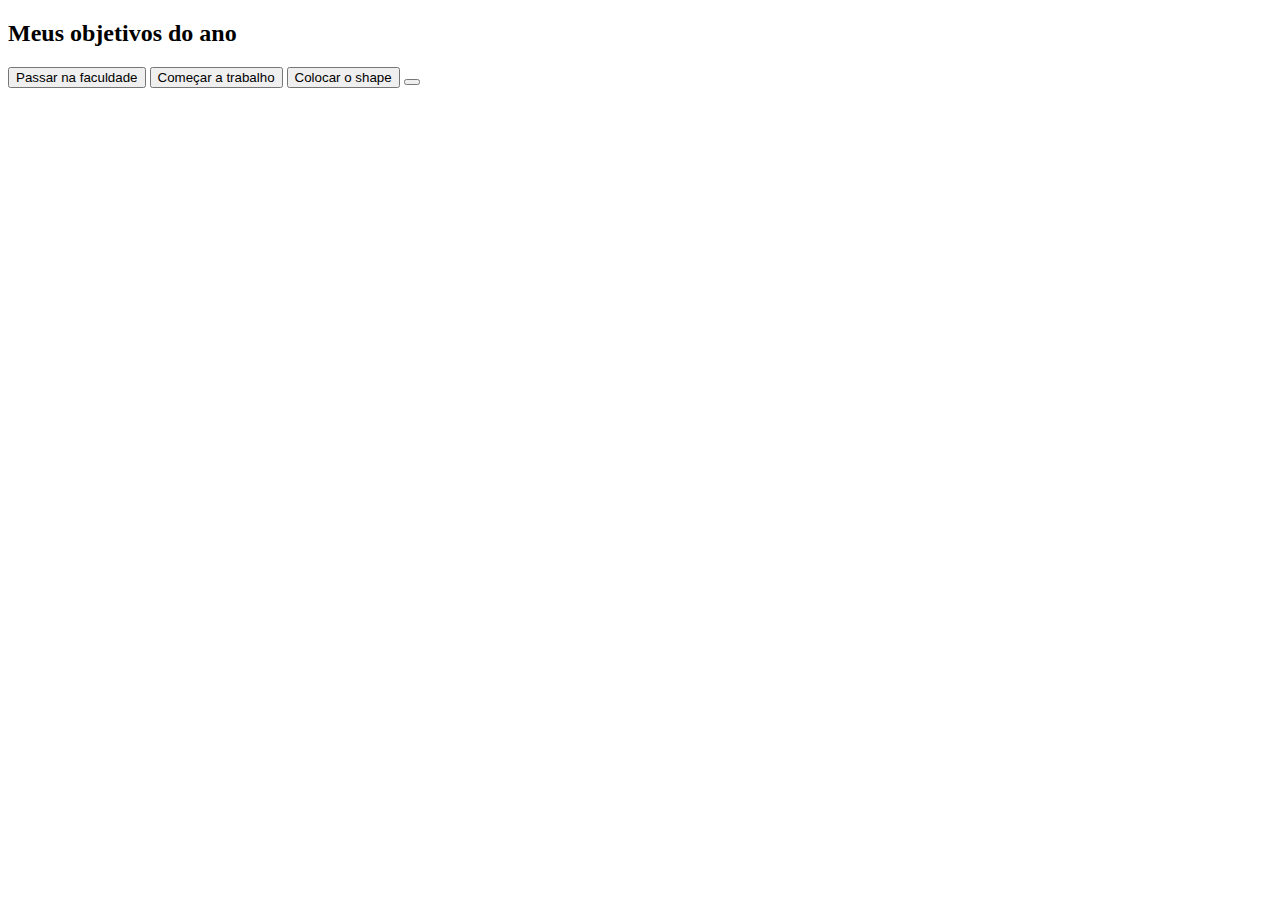
<file: projeto.de.vida.yasmin-main/index.html>
<!DOCTYPE html>
<html lang="pt br">
<head>
    <meta charset="UTF-8">
    <meta name="viewport" content="width=device-width, initial-scale=1.0">
    <title>Meus objetivos do ano</title>
</head>
<body>
    <section class="conteúdo-principal">
      <h2>Meus objetivos do ano</h2>
       <div class="button"></div>
       <button class="botao">Passar na faculdade</button>
       <button class="botao">Começar a trabalho</button>
       <button class="botao">Colocar o shape</button>
       <button class="botao"></button>
    </section>
</body>
</html>
</file>
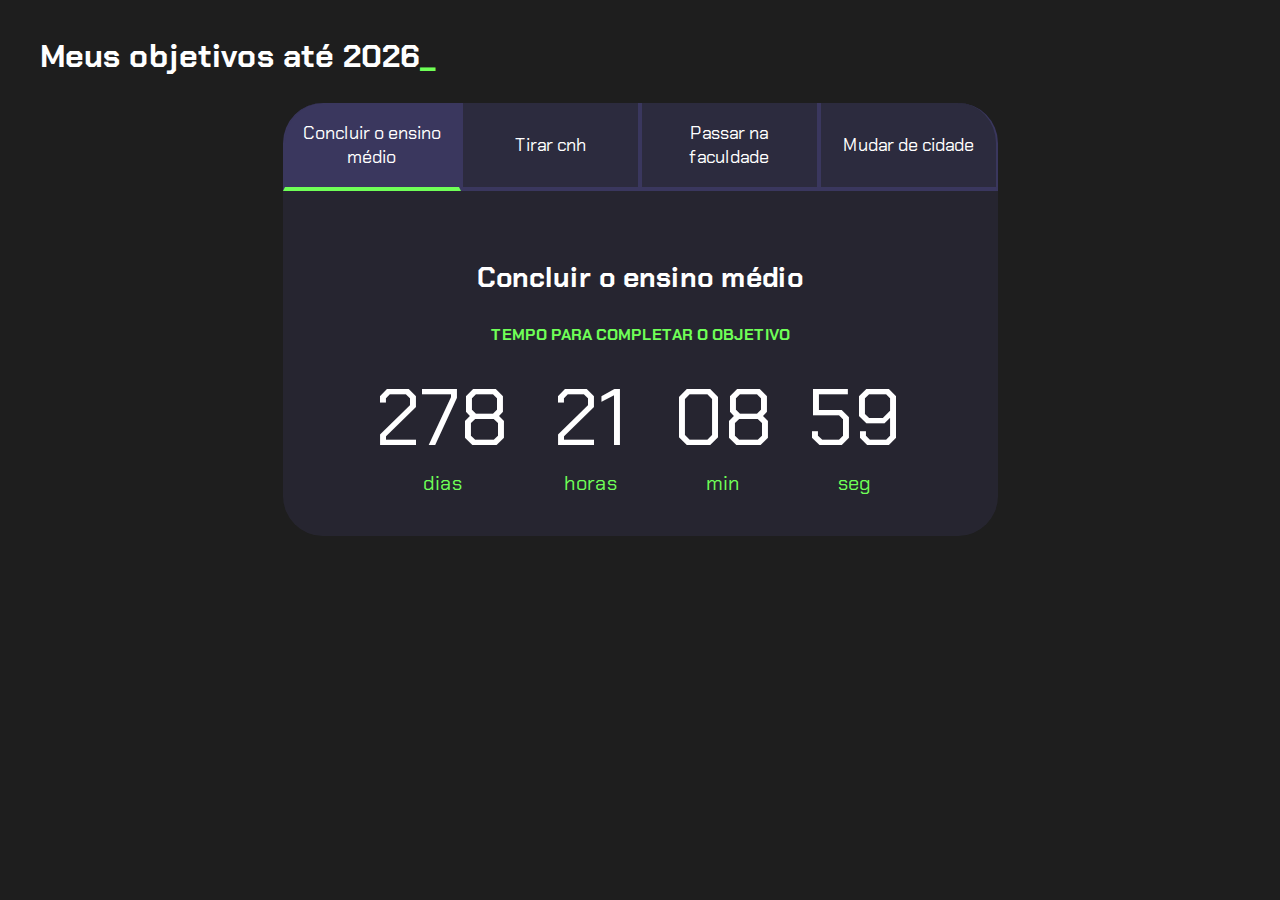
<file: projeto.de.vida.yasmin-main/projeto.de.vida.yasmin-main/index.html>
<!DOCTYPE html>
<html lang="pt-br">

<head>
    <meta charset="UTF-8">
    <meta name="viewport" content="width=device-width, initial-scale=1.0">
    <title>Meus objetivos até 2026</title>
    <link rel="stylesheet" href="style.css">
</head>

<body>
    <section class="conteudo-principal">
        <h2 class="titulo-principal">Meus objetivos até 2026<span>_</span></h2>
        <div class="conteudo">
            <div class="botoes">
                <button class="botao ativo">Concluir o ensino médio</button>
                <button class="botao">Tirar cnh</button>
                <button class="botao">Passar na faculdade</button>
                <button class="botao">Mudar de cidade</button>
            </div>
            <div class="abas-textos">
                <div class="aba-conteudo ativo">
                    <h3 class="aba-conteudo-titulo-principal">Concluir o ensino médio</h3>
                    <h4 class="aba-conteudo-titulo-secundario">Tempo para completar o objetivo</h4>
                    <div class="contador">
                        <div class="contador-digito">
                            <p class="contador-digito-numero" id="dias">278</p>
                            <p class="contador-digito-texto">dias</p>
                        </div>
                        <div class="contador-digito">
                            <p class="contador-digito-numero" id="horas0">21</p>
                            <p class="contador-digito-texto"> horas</p>
                        </div>
                        <div class="contador-digito">
                            <p class="contador-digito-numero" id="min0">08</p>
                            <p class="contador-digito-texto"> min</p>
                        </div>
                        <div class="contador-digito">
                            <p class="contador-digito-numero" id="seg0">59</p>
                            <p class="contador-digito-texto">seg</p>
                        </div>
                    </div>
                </div>
                <div class="aba-conteudo">
                    <h3 class="aba-conteudo-titulo-principal">Tirar cnh</h3>
                    <h4 class="aba-conteudo-titulo-secundario">Tempo para completar o objetivo</h4>
                    <div class="contador">
                        <div class="contador-digito">
                            <p class="contador-digito-numero" id="dias">182</p>
                            <p class="contador-digito-texto">dias</p>
                        </div>
                        <div class="contador-digito">
                            <p class="contador-digito-numero" id="horas1">0</p>
                            <p class="contador-digito-texto">horas</p>
                        </div>
                        <div class="contador-digito">
                            <p class="contador-digito-numero" id="min1">12</p>
                            <p class="contador-digito-texto">min</p>
                        </div>
                        <div class="contador-digito">
                            <p class="contador-digito-numero" id="seg1">58</p>
                            <p class="contador-digito-texto">seg</p>
                        </div>
                    </div>
                </div>
                <div class="aba-conteudo">
                    <h3 class="aba-conteudo-titulo-principal">Passar na faculdade</h3>
                    <h4 class="aba-conteudo-titulo-secundario">Tempo para completar o objetivo</h4>
                    <div class="contador">
                        <div class="contador-digito">
                            <p class="contador-digito-numero" id="dias">310</p>
                            <p class="contador-digito-texto">dias</p>
                        </div>
                        <div class="contador-digito">
                            <p class="contador-digito-numero" id="horas2">21</p>
                            <p class="contador-digito-texto">horas</p>
                        </div>
                        <div class="contador-digito">
                            <p class="contador-digito-numero" id="min2">08</p>
                            <p class="contador-digito-texto">min</p>
                        </div>
                        <div class="contador-digito">
                            <p class="contador-digito-numero" id="seg2">59</p>
                            <p class="contador-digito-texto">seg</p>
                        </div>
                    </div>
                </div>
                <div class="aba-conteudo">
                    <h3 class="aba-conteudo-titulo-principal">Mudar de cidade</h3>
                    <h4 class="aba-conteudo-titulo-secundario">Tempo para completar o objetivo</h4>
                    <div class="contador">
                        <div class="contador-digito">
                            <p class="contador-digito-numero" id="dias"></p>
                            <p class="contador-digito-texto">dias</p>
                        </div>
                        <div class="contador-digito">
                            <p class="contador-digito-numero" id="horas3"></p>
                            <p class="contador-digito-texto">horas</p>
                        </div>
                        <div class="contador-digito">
                            <p class="contador-digito-numero" id="min3"></p>
                            <p class="contador-digito-texto">min</p>
                        </div>
                        <div class="contador-digito">
                            <p class="contador-digito-numero" id="seg3"></p>
                            <p class="contador-digito-texto">seg</p>
                        </div>
                    </div>
                </div>
            </div>
        </div>
    </section>
    <script src="main.js"></script>
</body>

</html>
</file>
<file: projeto.de.vida.yasmin-main/projeto.de.vida.yasmin-main/style.css>
@import url('https://fonts.googleapis.com/css2?family=Chakra+Petch:wght@400;700&display=swap');

:root {
    --cor-de-fundo: #1E1E1E;
    --verde: #6FFF57;
    --branco: #FFFFFF;
    --botao-ativo: #3A375E;
    --botao-inativo: rgba(58, 55, 94, 0.5);
    --texto-fundo: rgba(58, 55, 94, 0.3);
}

body {
    background-color: var(--cor-de-fundo);
    color: var(--branco);
    font-family: 'Chakra Petch', sans-serif;
}


.conteudo-principal {
    display: flex;
    flex-direction: column;
    justify-content: center;
    align-items: center;
    max-width: 1200px;
    width: 100%;
    margin: 0 auto;
}

.titulo-principal {
    text-align: left;
    width: 100%;
    font-size: 32px;
}

.titulo-principal span {
    color: var(--verde);
}


.botao {
    font-family: 'Chakra Petch', sans-serif;
    background-color: var(--botao-inativo);
    color: var(--branco);
    display: flex;
    justify-content: center;
    padding: 1em;
    font-size: 18px;
    align-items: center;
    width: 100%;
    border-bottom: 4px solid var(--botao-ativo);
    border-left: 2px solid var(--botao-ativo);
    border-right: 2px solid var(--botao-ativo);
    border-top: none;
}

.botao:first-child {
    border-radius: 40px 40px 0 0;
}

.botoes {
    display: block;
}

.botao.ativo {
    background-color: var(--botao-ativo);
    border-bottom: 4px solid var(--verde);
}

.abas-textos {
    background-color: var(--texto-fundo);
    padding: 40px;
    border-radius: 0 0 40px 40px;
}

.aba-conteudo.ativo {
    display: block;
}

.aba-conteudo {
    display: none;
}

.aba-conteudo-titulo-principal {
    font-size: 28px;
    text-align: center;
}

.aba-conteudo-titulo-secundario {
    text-align: center;
    color: var(--verde);
    text-transform: uppercase;
}

.contador {
    display: flex;
    justify-content: center;
    flex-wrap: wrap;
}

.contador-digito {
    padding: 0 16px;
    text-align: center;
    min-width: 100px;
}

.contador-digito-numero {
    font-size: 80px;
    margin: 0;

}

.contador-digito-texto {
    color: var(--verde);
    font-size: 20px;
    margin: 0;

}

@media screen and (min-width: 768px) {
    .botoes {
        display: flex;
    }

    .botao:first-child {
        border-radius: 40px 0 0 0;
    }

    .botao:last-child {
        border-radius: 0 40px 0 0;
    }
}
</file>
